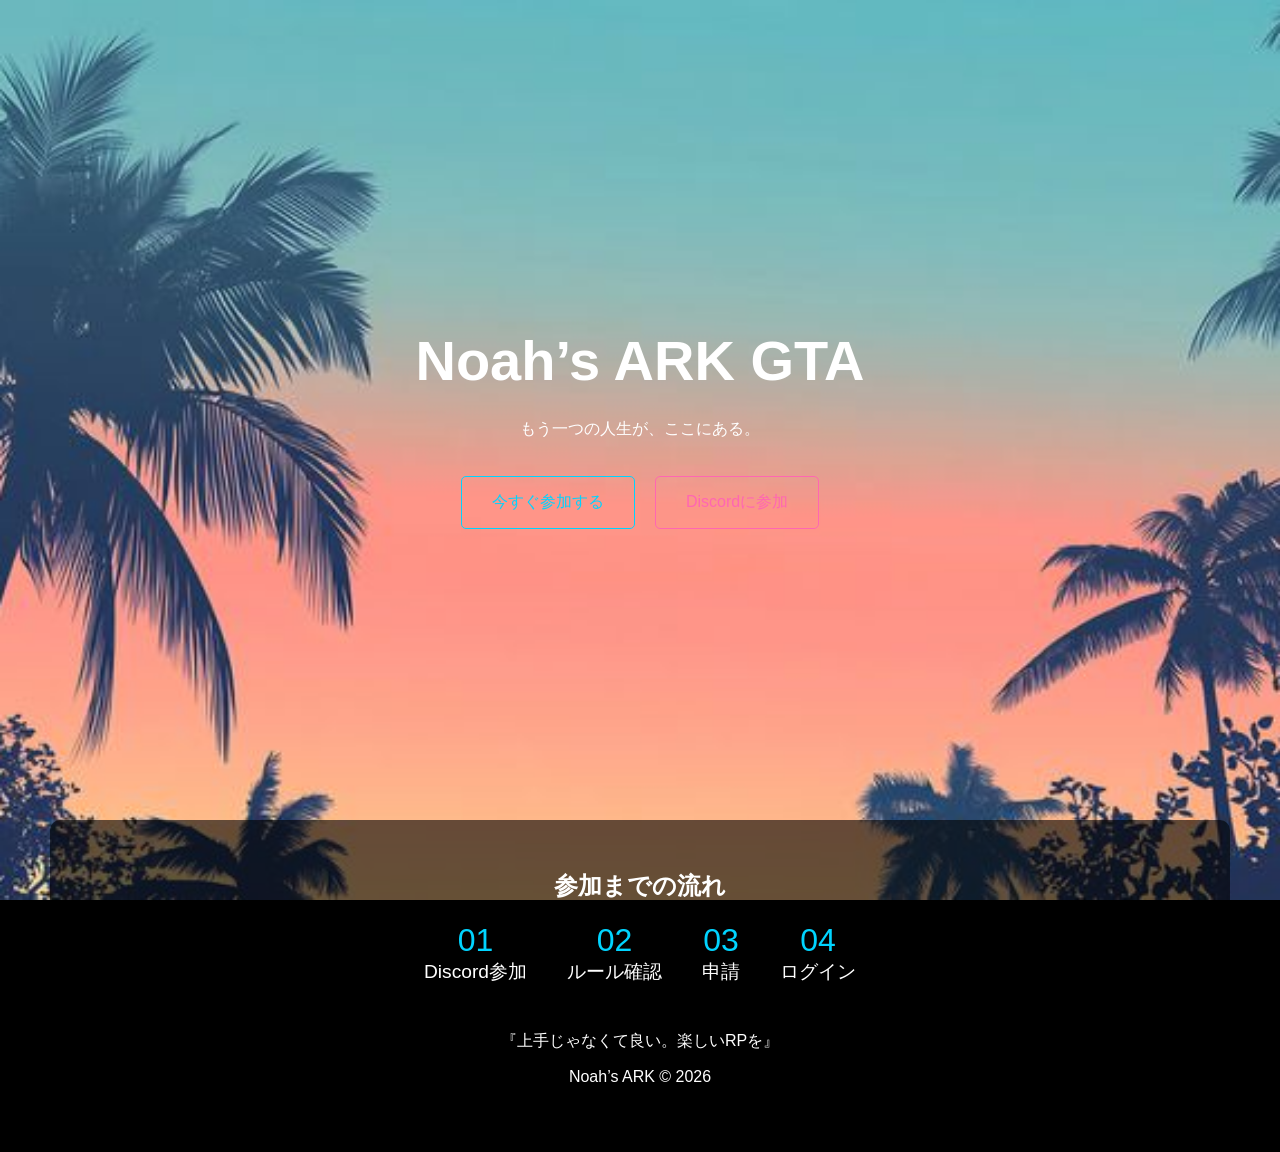
<file: index.html>
<!DOCTYPE html>
<html lang="ja">
<head>
    <meta charset="UTF-8">
    <link rel="stylesheet" href="style.css">
    <title>Noah's ARK GTA | Cinematic RP</title>
</head>
<body>
    <div class="video-background">
        <img src="bg.jpg" alt="Cinematic Background">
    </div>

    <div class="overlay">
        <header class="hero">
            <h1>Noah’s ARK GTA</h1>
            <p>もう一つの人生が、ここにある。</p>
            <div class="cta-group">
                <a href="#process" class="btn">今すぐ参加する</a>
                <a href="#" class="btn discord">Discordに参加</a>
            </div>
        </header>

        <section id="process" class="steps-section">
            <h2>参加までの流れ</h2>
            <div class="step-container">
                <div class="step"><span>01</span> Discord参加</div>
                <div class="step"><span>02</span> ルール確認</div>
                <div class="step"><span>03</span> 申請</div>
                <div class="step"><span>04</span> ログイン</div>
            </div>
        </section>

        <footer class="footer">
            <p>『上手じゃなくて良い。楽しいRPを』</p>
            <p>Noah’s ARK © 2026</p>
        </footer>
    </div>
</body>
</html>
</file>
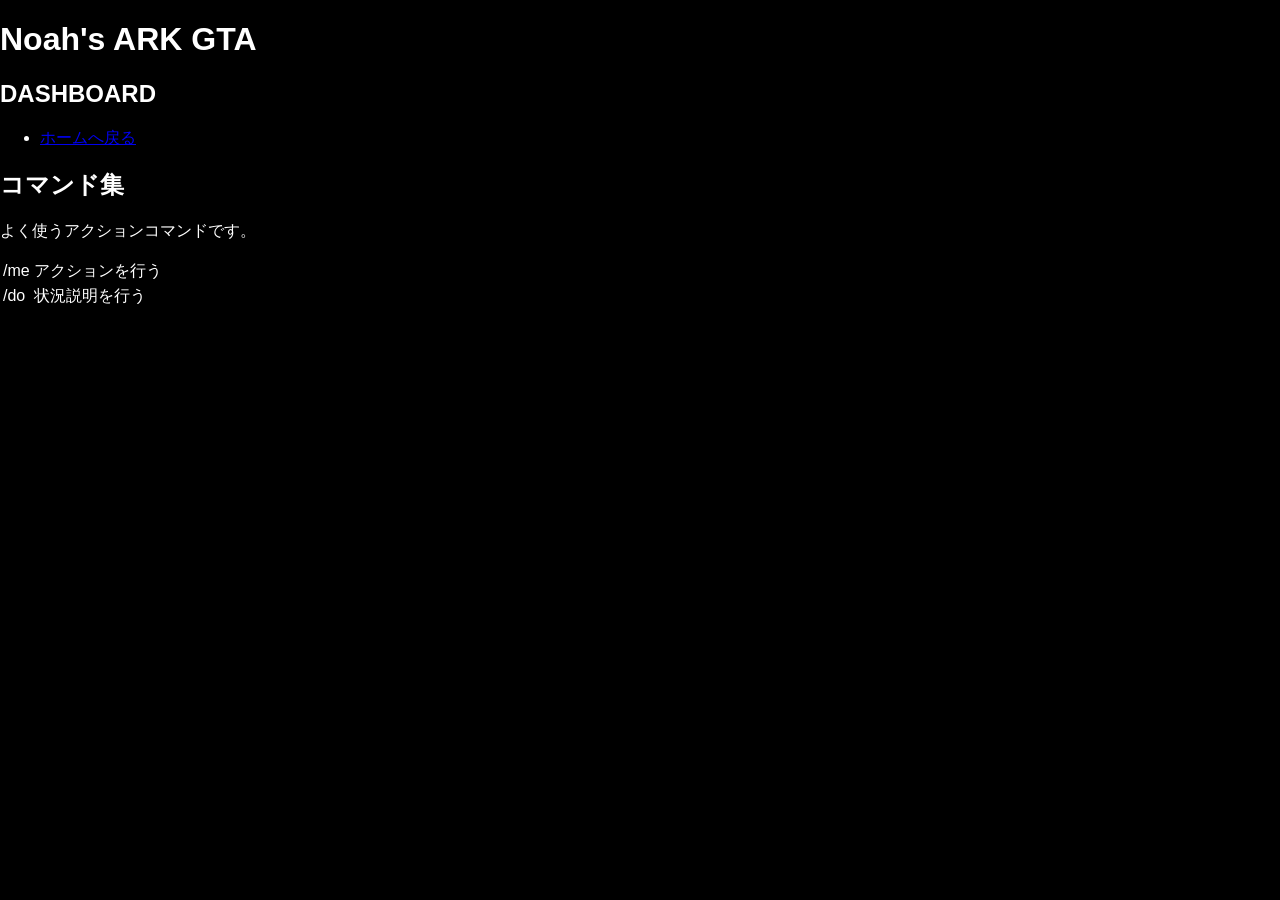
<file: commands.html>
<!DOCTYPE html>
<html lang="ja">
<head>
    <meta charset="UTF-8">
    <link rel="stylesheet" href="style.css">
    <title>コマンド集 | Noah's ARK GTA</title>
</head>
<body>
    <header class="header"><h1>Noah's ARK GTA</h1></header>
    <div class="main-wrapper">
        <nav class="sidebar">
            <h2 class="sidebar-title">DASHBOARD</h2>
            <ul><li><a href="index.html">ホームへ戻る</a></li></ul>
        </nav>
        <main class="main-content">
            <h2 class="content-title">コマンド集</h2>
            <p>よく使うアクションコマンドです。</p>
            <table>
                <tr><td>/me</td><td>アクションを行う</td></tr>
                <tr><td>/do</td><td>状況説明を行う</td></tr>
            </table>
        </main>
    </div>
</body>
</html>
</file>
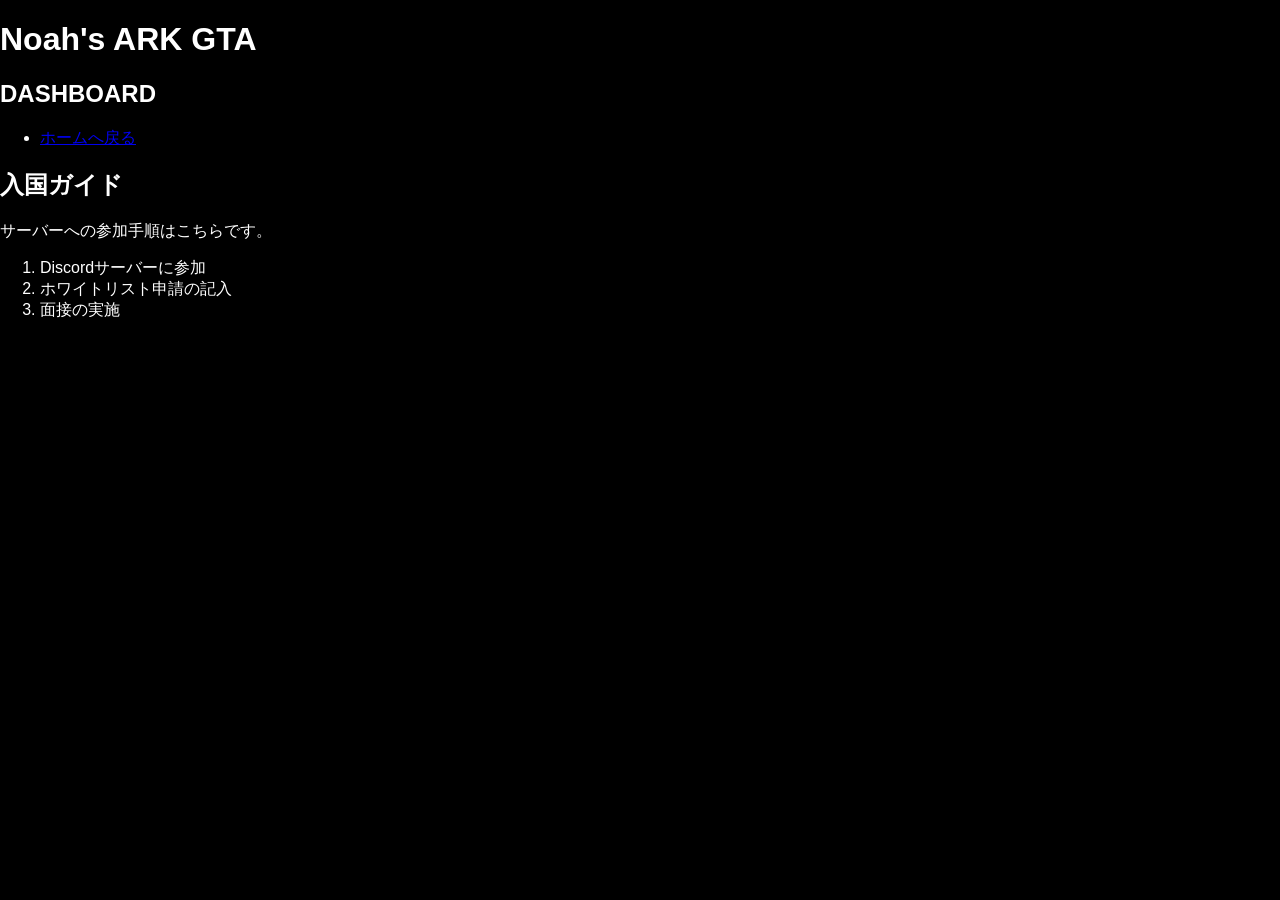
<file: guide.html>
<!DOCTYPE html>
<html lang="ja">
<head>
    <meta charset="UTF-8">
    <link rel="stylesheet" href="style.css">
    <title>入国ガイド | Noah's ARK GTA</title>
</head>
<body>
    <header class="header"><h1>Noah's ARK GTA</h1></header>
    <div class="main-wrapper">
        <nav class="sidebar">
            <h2 class="sidebar-title">DASHBOARD</h2>
            <ul>
                <li><a href="index.html">ホームへ戻る</a></li>
            </ul>
        </nav>
        <main class="main-content">
            <h2 class="content-title">入国ガイド</h2>
            <p>サーバーへの参加手順はこちらです。</p>
            <ol>
                <li>Discordサーバーに参加</li>
                <li>ホワイトリスト申請の記入</li>
                <li>面接の実施</li>
            </ol>
        </main>
    </div>
</body>
</html>
</file>
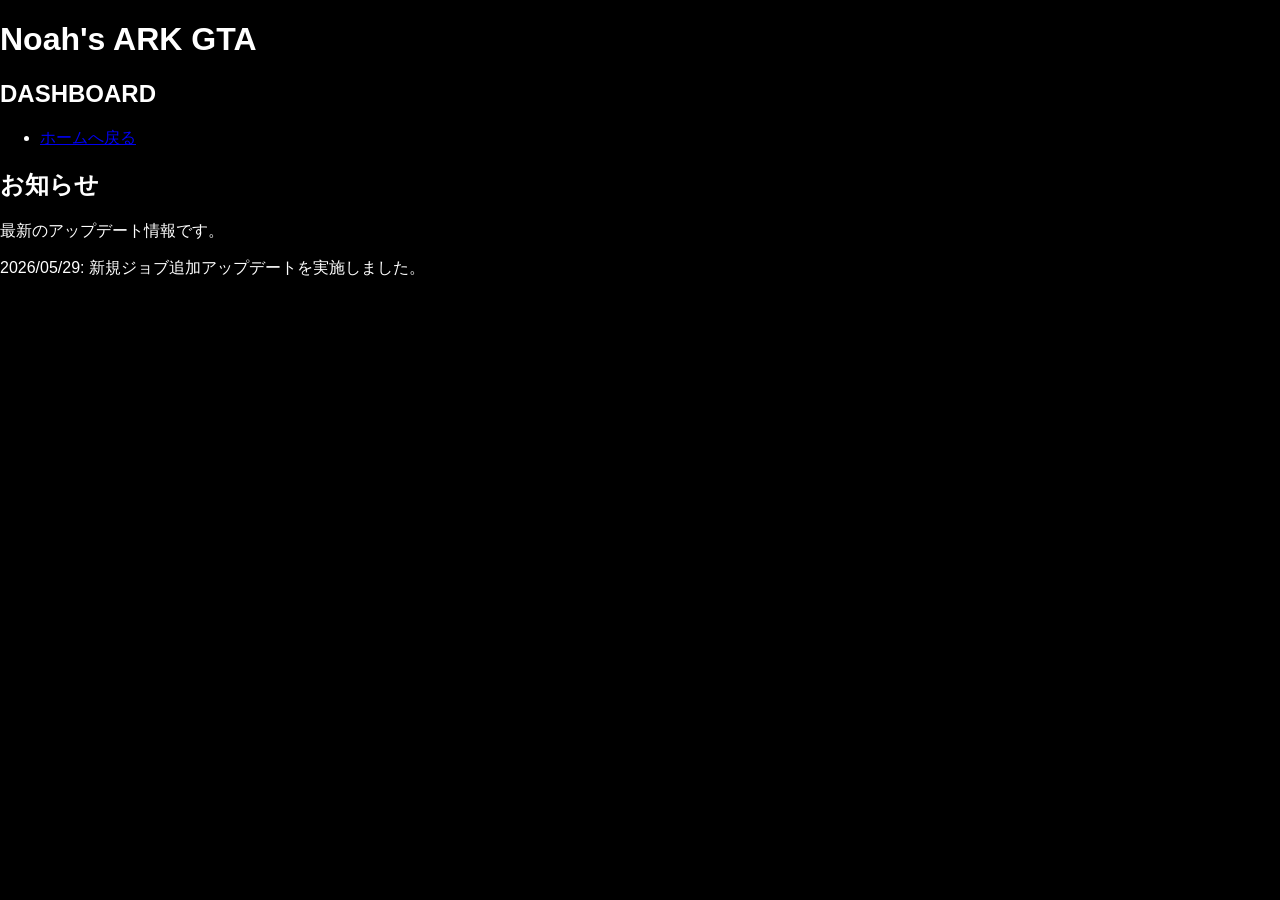
<file: news.html>
<!DOCTYPE html>
<html lang="ja">
<head>
    <meta charset="UTF-8">
    <link rel="stylesheet" href="style.css">
    <title>お知らせ | Noah's ARK GTA</title>
</head>
<body>
    <header class="header"><h1>Noah's ARK GTA</h1></header>
    <div class="main-wrapper">
        <nav class="sidebar">
            <h2 class="sidebar-title">DASHBOARD</h2>
            <ul><li><a href="index.html">ホームへ戻る</a></li></ul>
        </nav>
        <main class="main-content">
            <h2 class="content-title">お知らせ</h2>
            <p>最新のアップデート情報です。</p>
            <p>2026/05/29: 新規ジョブ追加アップデートを実施しました。</p>
        </main>
    </div>
</body>
</html>
</file>
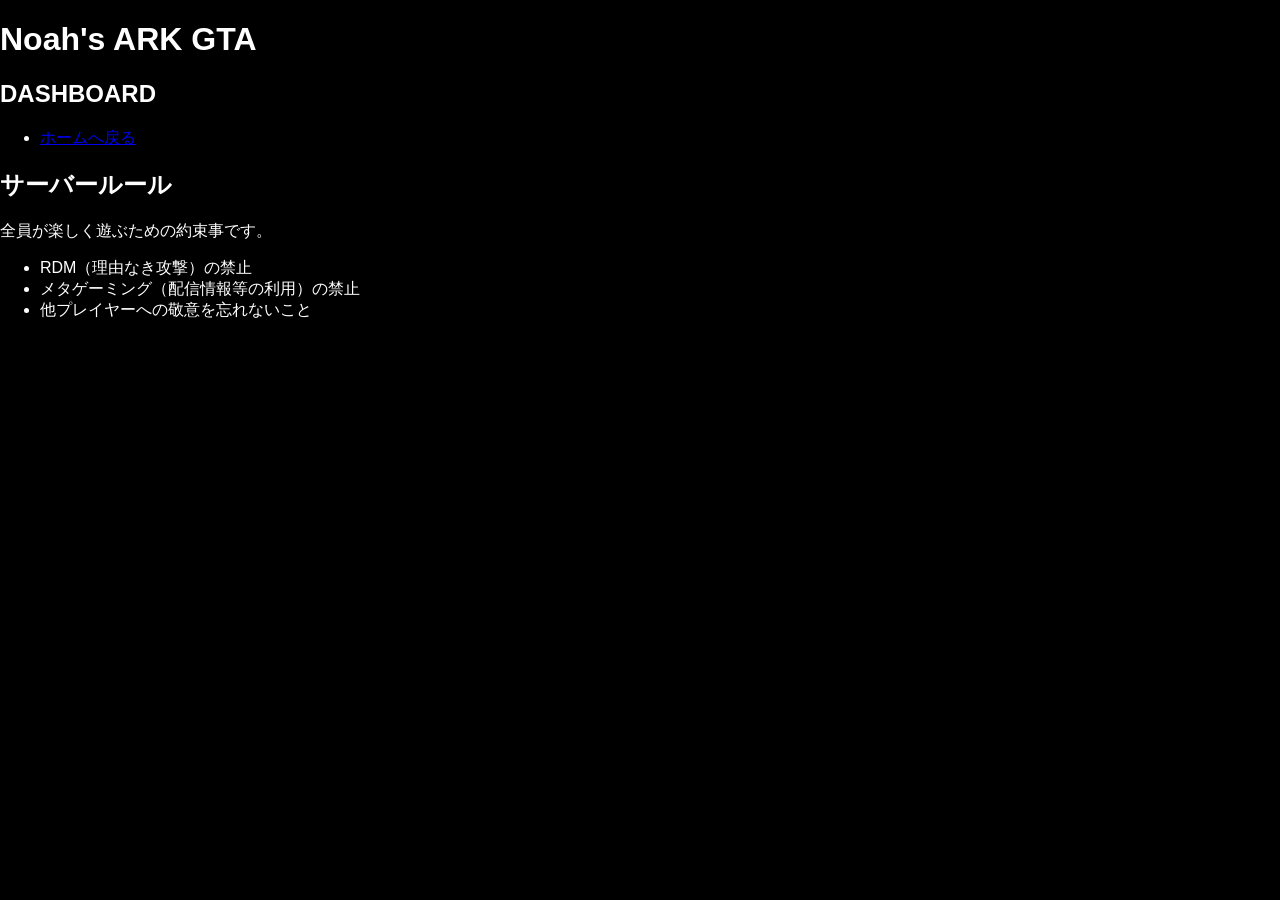
<file: rules.html>
<!DOCTYPE html>
<html lang="ja">
<head>
    <meta charset="UTF-8">
    <link rel="stylesheet" href="style.css">
    <title>サーバールール | Noah's ARK GTA</title>
</head>
<body>
    <header class="header"><h1>Noah's ARK GTA</h1></header>
    <div class="main-wrapper">
        <nav class="sidebar">
            <h2 class="sidebar-title">DASHBOARD</h2>
            <ul><li><a href="index.html">ホームへ戻る</a></li></ul>
        </nav>
        <main class="main-content">
            <h2 class="content-title">サーバールール</h2>
            <p>全員が楽しく遊ぶための約束事です。</p>
            <ul>
                <li>RDM（理由なき攻撃）の禁止</li>
                <li>メタゲーミング（配信情報等の利用）の禁止</li>
                <li>他プレイヤーへの敬意を忘れないこと</li>
            </ul>
        </main>
    </div>
</body>
</html>
</file>
<file: style.css>
/* 基本設定 */
body { margin: 0; padding: 0; font-family: sans-serif; color: #fff; background: #000; }

/* 背景 */
.video-background { position: fixed; top: 0; left: 0; width: 100%; height: 100%; z-index: -1; }
.video-background img { width: 100%; height: 100%; object-fit: cover; }

.image-background { position: fixed; top: 0; left: 0; width: 100%; height: 100%; z-index: -1; }
.image-background img { width: 100%; height: 100%; object-fit: cover; }

/* 全体レイアウト */
.overlay { position: relative; z-index: 1; padding: 50px; text-align: center; }

/* ヒーロー部分 */
.hero { height: 80vh; display: flex; flex-direction: column; align-items: center; justify-content: center; }
.hero h1 { font-size: 3.5rem; margin-bottom: 10px; }

/* ボタン */
.cta-group { margin-top: 20px; display: flex; justify-content: center; gap: 20px; }
.btn { padding: 15px 30px; border: 1px solid #00d4ff; color: #00d4ff; text-decoration: none; border-radius: 5px; transition: 0.3s; }
.btn:hover { background: #00d4ff; color: #000; }
.btn.discord { border-color: #ff66b2; color: #ff66b2; }
.btn.discord:hover { background: #ff66b2; color: #000; }

/* 流れ部分 */
.steps-section { margin-top: 50px; background: rgba(0,0,0,0.6); padding: 30px; border-radius: 10px; }
.step-container { display: flex; justify-content: center; gap: 40px; margin-top: 20px; }
.step { font-size: 1.2rem; }
.step span { display: block; font-size: 2rem; color: #00d4ff; }
</file>
